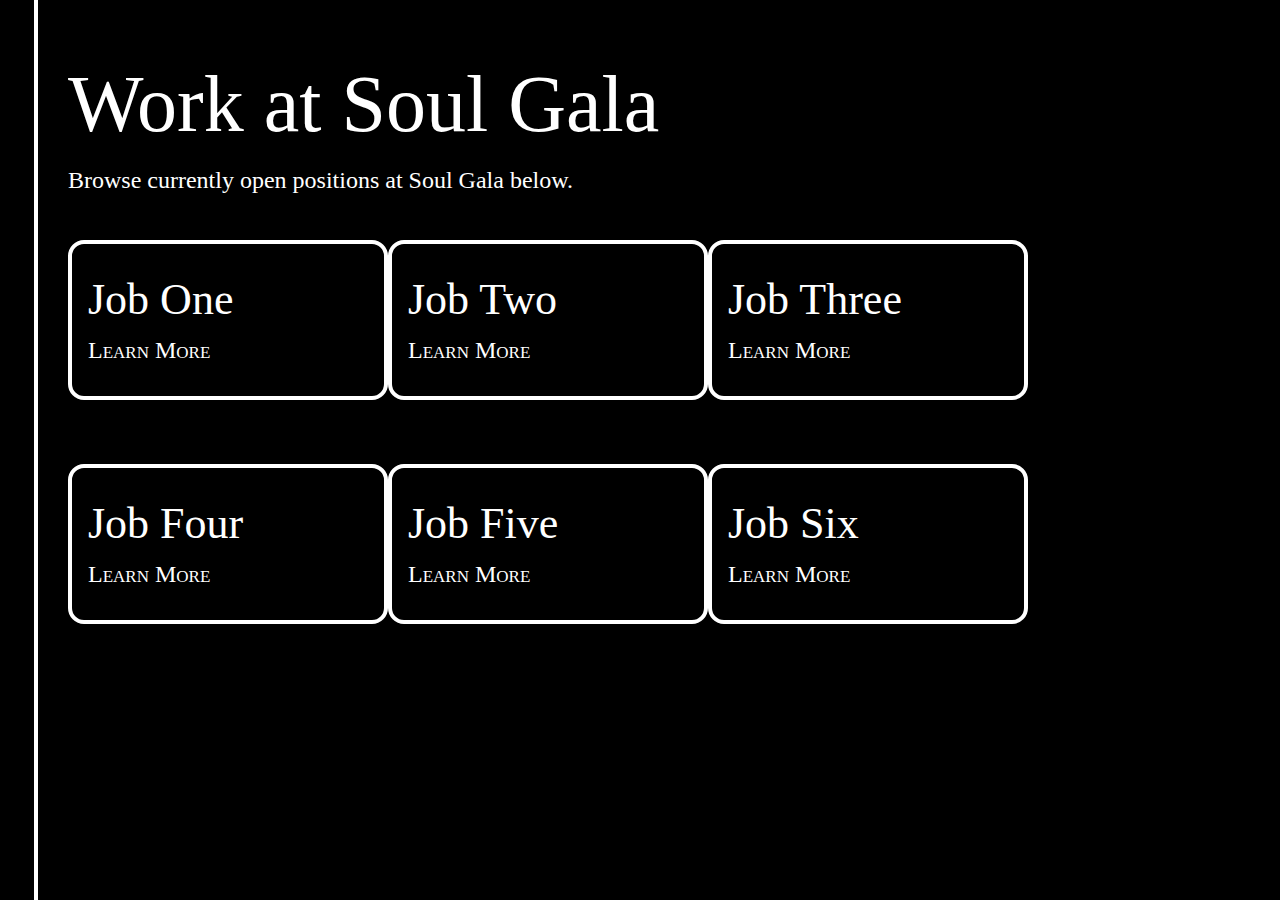
<file: index.html>
<!DOCTYPE html>
<html lang="en">
<head>
    <meta charset="UTF-8">
    <meta name="viewport" content="width=device-width, initial-scale=1.0">
    <title>Soul Gala Careers</title>
    <link rel="stylesheet" href="style.css" type="text/css">
</head>
<body id="careers-page">
    <main>
        <h1>Work at Soul Gala</h1>
        <h3><i>Browse currently open positions at Soul Gala below.</i></h3>
        <div class="careers-section">
            <a href="jobe-one.html">
                <div class="career-box" id="j1">
                    <h2>Job One</h2>
                    <h3 class="lm">Learn More</h3>
                </div>
            </a>
            <div class="career-box" id="j2">
                <h2>Job Two</h2>
                <h3 class="lm">Learn More</h3>
            </div>
            <div class="career-box" id="j3">
                <h2>Job Three</h2>
                <h3 class="lm">Learn More</h3>
            </div>
            <div class="career-box" id="j4">
                <h2>Job Four</h2>
                <h3 class="lm">Learn More</h3>
            </div>
            <div class="career-box" id="j5">
                <h2>Job Five</h2>
                <h3 class="lm">Learn More</h3>
            </div>
            <div class="career-box" id="j6">
                <h2>Job Six</h2>
                <h3 class="lm">Learn More</h3>
            </div>
        </div>
    </main>
</body>
</html>
</file>
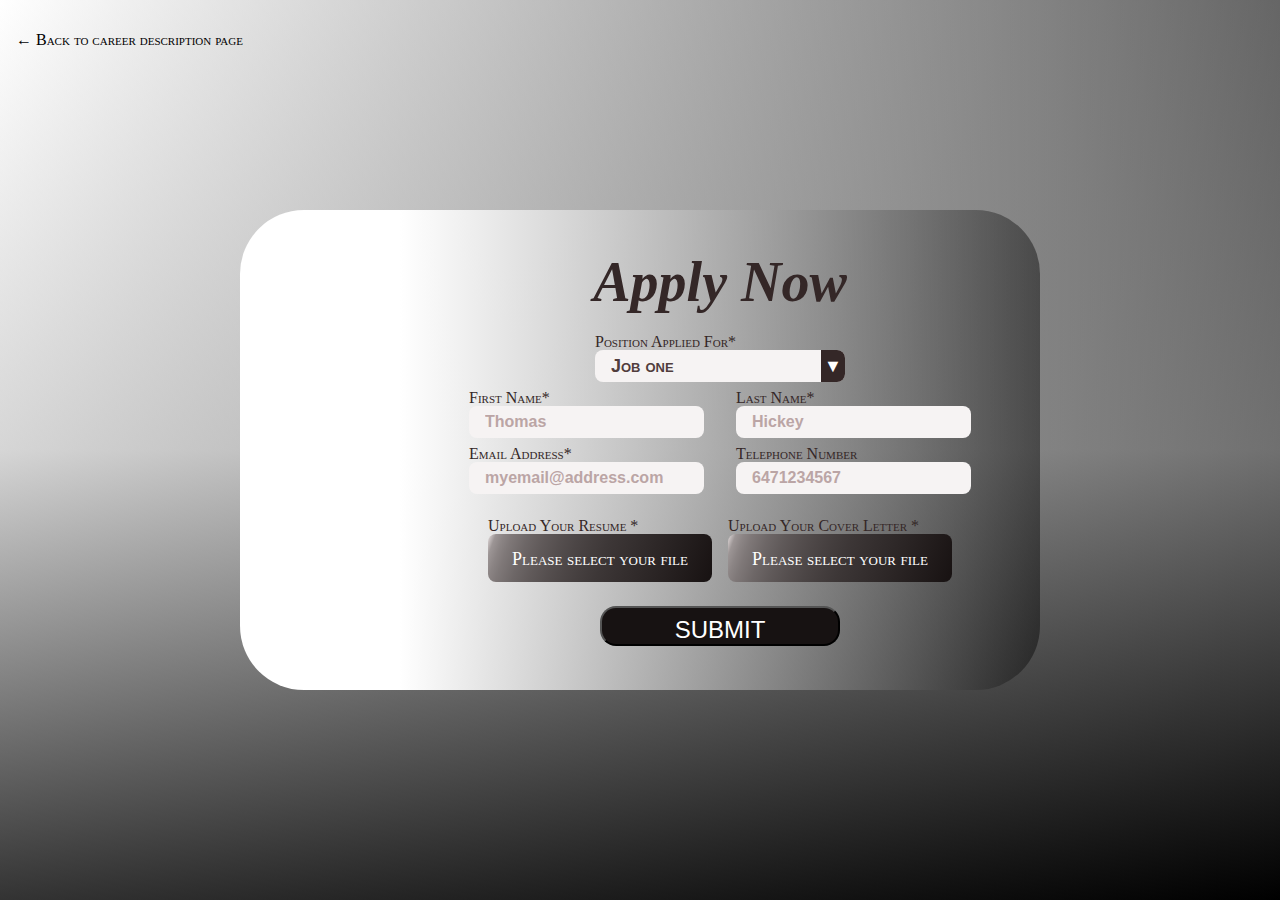
<file: apply-career.html>
<!DOCTYPE html>
<html lang="en">
<head>
    <meta charset="UTF-8">
    <meta name="viewport" content="width=device-width, initial-scale=1.0">
    <title>Apply - Soul Gala</title>
    <link rel="stylesheet" href="style.css" type="text/css">
</head>
<body class="career-apply-page">
    <main>
        <a href="jobe-one.html" class="back-button">&#x2190 Back to career description page</a>
        <div class="form-container">
            <div id="left-image"></div>
            <form method="post" enctype="multipart/form-data" id="career-application-form">
                <h1>Apply Now</h1>
                    <div id="fs1">
                        <label for="position">Position Applied For*</label><br>
                        <div class="select-container">
                            <select name="Position" class="select-box" id="position" required>
                                <option value="j1">Job one</option>
                                <option value="j2">Job two</option>
                                <option value="j3">Job three</option>
                                <option value="j4">Job four</option>
                                <option value="j5">Job five</option>
                                <option value="j6">Job six</option>
                            </select>
                            <div class="select-arrow">&#9660</div>
                        </div>
                    </div>
                <div id="fs2">
                    <div>
                        <label for="first-name">First Name*</label><br>
                        <input type="text" name="First Name" id="first-name" placeholder="Thomas" required>
                    </div>
                    <div>
                        <label for="last-name">Last Name*</label><br>
                        <input type="text" name="Last Name" id="last-name" placeholder="Hickey" required>
                    </div>
                    <div>
                        <label for="email-ad">Email Address*</label><br>
                        <input type="email" name="Email Address" id="email-ad" placeholder="myemail@address.com" required>
                    </div>
                    <div>
                        <label for="tel-number">Telephone Number</label><br>
                        <input type="tel" name="Telephone Number" id="tel-number" placeholder="6471234567">
                    </div>
                </div>
                <div id="fs3">
                    <div class="upload-area">
                        <label for="resume-upload">Upload Your Resume *</label>
                        <input type="file" name="resume-upload" id="resume-upload" required="required" aria-label="Resume file upload button">
                        <div class="file-upload">
                            <div class="default">Please select your file</div>
                            <div class="upload-success">File has uploaded</div>
                        </div>
                    </div>
                    <div class="upload-area">
                        <label for="cover-upload">Upload Your Cover Letter *</label>
                        <input type="file" name="cover-upload" id="cover-upload" required="required" aria-label="Cover letter file upload button">
                        <div class="file-upload">
                            <div class="default">Please select your file</div>
                            <div class="upload-success">File has uploaded</div>
                        </div>
                    </div>
                </div>
                <button type="submit" value="submit">Submit</button>
            </form>
        </div>
    </main>
</body>
</html>
</file>
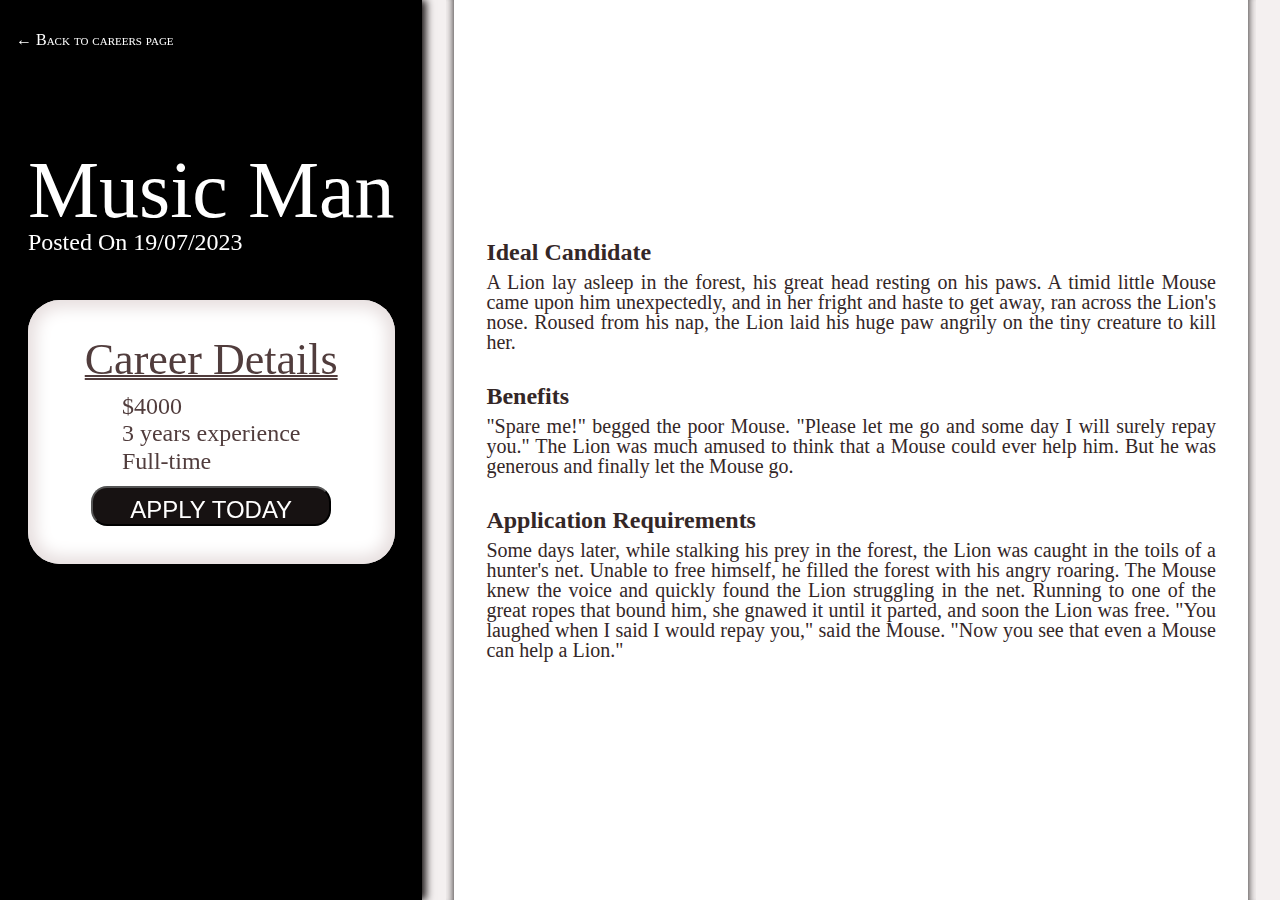
<file: jobe-one.html>
<!DOCTYPE html>
<html lang="en">
<head>
    <meta charset="UTF-8">
    <meta name="viewport" content="width=device-width, initial-scale=1.0">
    <title>Job One</title>
    <link rel="stylesheet" href="style.css">
</head>
<body class="career-info-page">
    <main>
        <div class="career-info-left">
            <a href="index.html" class="back-button">&#x2190 Back to careers page</a>
            <div class="left-title">
                <h1>Music Man</h1>
                <h3>Posted On 19/07/2023</h3>
            </div>
            <div class="career-details-container">
                <h2>Career Details</h2>
                <ul>
                    <li><h3>$4000</h3></li>
                    <li><h3>3 years experience</h3></li>
                    <li><h3>Full-time</h3></li>
                </ul>
                <button id="apply-button"><a href="apply-career.html">Apply today</a></button>
            </div>
        </div>
        <div class="career-info-right">
            <div id="right-text">
                <div class="right-section">
                    <h3>Ideal Candidate</h3>
                    <p>A Lion lay asleep in the forest, his great head resting on his paws. A timid little Mouse came upon him unexpectedly, and in her fright and haste to get away, ran across the Lion's nose. Roused from his nap, the Lion laid his huge paw angrily on the tiny creature to kill her.</p>    
                </div>
                <div class="right-section">
                    <h3>Benefits</h3>
                    <p>"Spare me!" begged the poor Mouse. "Please let me go and some day I will surely repay you." The Lion was much amused to think that a Mouse could ever help him. But he was generous and finally let the Mouse go.</p>    
                </div>
                <div class="right-section">
                    <h3>Application Requirements</h3>
                    <p>Some days later, while stalking his prey in the forest, the Lion was caught in the toils of a hunter's net. Unable to free himself, he filled the forest with his angry roaring. The Mouse knew the voice and quickly found the Lion struggling in the net. Running to one of the great ropes that bound him, she gnawed it until it parted, and soon the Lion was free. "You laughed when I said I would repay you," said the Mouse. "Now you see that even a Mouse can help a Lion."</p>    
                </div>
            </div>
        </div>
    </main>
</body>
</html>
</file>
<file: style.css>
/* http://meyerweb.com/eric/tools/css/reset/ 
   v2.0 | 20110126
   License: none (public domain)
*/

html, body, div, span, applet, object, iframe,
h1, h2, h3, h4, h5, h6, p, blockquote, pre,
a, abbr, acronym, address, big, cite, code,
del, dfn, em, img, ins, kbd, q, s, samp,
small, strike, strong, sub, sup, tt, var,
b, u, i, center,
dl, dt, dd, ol, ul, li,
fieldset, form, label, legend,
table, caption, tbody, tfoot, thead, tr, th, td,
article, aside, canvas, details, embed, 
figure, figcaption, footer, header, hgroup, 
menu, nav, output, ruby, section, summary,
time, mark, audio, video {
	margin: 0;
	padding: 0;
	border: 0;
	font-size: 100%;
	font: inherit;
	vertical-align: baseline;
}
/* HTML5 display-role reset for older browsers */
article, aside, details, figcaption, figure, 
footer, header, hgroup, menu, nav, section {
	display: block;
}
body {
	line-height: 1;
}
ol, ul {
	list-style: none;
}
blockquote, q {
	quotes: none;
}
blockquote:before, blockquote:after,
q:before, q:after {
	content: '';
	content: none;
}
table {
	border-collapse: collapse;
	border-spacing: 0;
}

/*Careers Page*/

#careers-page {
	height: 100vh;
	background-color: black;
	color: white;
	padding: 0 34px;
}

#careers-page main {
	box-sizing: border-box;
	height: 100%;
	padding: 64px 30px;
	border-left: 4px solid white;
}

h1 {
	font-size: 80px;
}

#careers-page h1 {
	margin-bottom: 24px;
}

h2 {
	font-size: 44px;
}

h3 {
	font-size: 24px;
}

.careers-section {
	width: 80%;
	margin-top: 48px;
	display: grid;
	grid-template: repeat(2, 1fr) / repeat(3, 1fr);
	gap: 64px 0px;
}

a {
	color: inherit;
	text-decoration: inherit;
}

.career-box {
	box-sizing: border-box;
	width: 320px;
	height: 160px;
	padding: 16px;
	border: 4px solid white;
	border-radius: 16px;
	display: flex;
	flex-direction: column;
	justify-content: center;
	gap: 16px;
	transition: 500ms;
}

.career-box:hover {
	background-color: hsl(0, 14%, 89%);
	color: hsl(0, 14%, 28%);
	cursor: pointer;
}

.lm {
	font-variant: small-caps;
}

/*Career Info Page*/

.career-info-page {
	width: 100vw;
}

.career-info-page main {
	width: 100%;
	display: flex;
	justify-content: space-between;
}

.career-info-left {
	box-sizing: border-box;
	height: 100vh;
	width: 33%;
	background-color: black;
	color: white;
	display: grid;
	justify-content: center;
	grid-template-rows: 1fr 1fr 50% 1fr;
	gap: 32px;
	position: fixed;
	box-shadow: 4px 0 8px hsl(0, 14%, 8%);
}

.back-button {
	position: absolute;
	top: 32px;
	left: 16px;
	font-variant: small-caps; 
}

.back-button:hover {
	text-shadow: 0 0 4px white;
}

.left-title {
	text-align: left;
	grid-row-start: 2;
}

.career-details-container {
	min-height: fit-content;
	height: 200px;
	grid-row-start: 3;
	border-radius: 32px;
	background-color: white;
	color: hsl(0, 14%, 28%);
	padding: 32px 32px;
	display: flex;
	flex-direction: column;
	justify-content: space-around;
	align-items: center;
	box-shadow: 0 0 16px 8px hsl(0, 14%, 89%) inset;
}

.career-details-container h2 {
	text-decoration: underline double 2px;
}

.career-details-container li {
	line-height: 170%;
}

button {
	height: 40px;
	width: 240px;
	padding: 8px;
	font-size: 24px;
	border-radius: 16px;
	text-transform:uppercase;
	background-color: hsl(0, 14%, 8%);
	color: white;
	transition: 250ms;
}

button:hover {
	background-color: hsl(280, 73%, 56%);
	cursor: pointer;
}

button:active {
	background-color: hsl(280, 73%, 76%);
}

.career-info-right {
	background-color: hsl(0, 14%, 95%);
	color: hsl(0, 14%, 18%);
	box-sizing: border-box;
	height: 100vh;
	width: 67%;
	margin-left: 33%;
	padding: 0 32px;
}

#right-text {
	background-color: white;
	display: flex;
	flex-direction: column;
	justify-content: center;
	gap: 32px;
	height: 100%;
	padding: 0 32px;
	position: relative;
}

#right-text:before, #right-text:after {
	content: " ";
	height: 100%;
	position: absolute;
	top: 0;
	width: 8px;
  }

#right-text:before {
	box-shadow: -8px 0 8px -8px hsl(0, 14%, 8%) inset;
	left: -8px;
}

#right-text:after {
	box-shadow: 8px 0 8px -8px hsl(0, 14%, 8%) inset;
	right: -8px;
}

.right-section {
	text-align: justify;
}

.career-info-right h3 {
	font-weight: bold;
	margin-bottom: 8px;
}

.career-info-right p {
	font-size: 20px;
}

/*Career Application Form Page*/

.career-apply-page {
	height: 100vh;
	background: linear-gradient(hsla(0, 0%, 100%, 40%), hsla(0, 0%, 73%, 60%), hsla(0, 0%, 0%, 80%)), linear-gradient(270deg,black, white);
}

.career-apply-page main {
	box-sizing: border-box;
	height: 100%;
	width: 100%;
	display: flex;
	align-items: center;
	justify-content: center;
}

.form-container {
	height: 480px;
	width: 800px;
	border-radius: 64px;
	display: grid;
	grid-template-columns: 1fr 4fr;
	background: linear-gradient(90deg, hsla(0,0%,100%,100%) 20%, hsla(0,0%,0%,44%));
}

#career-application-form {
	height: 100%;
	display: flex;
	flex-direction: column;
	align-items: center;
	justify-content: center;
	gap: 24px;
}

#career-application-form h1 {
	font-size: 56px;
	font-style: italic;
	color: hsl(0, 14%, 18%);
	font-weight: bold;
}

label {
	font-variant: small-caps;
	color: hsl(0, 14%, 18%);
}

#fs1 {
	min-width: 250px;
	height: 32px;
}

.select-container {
	position: relative;
	width: 100%;
	height: 100%;
	display: flex;
}

.select-box {
	border: none;
	appearance: none;
	padding: 0 32px 0 16px;
	width: 100%;
	height: 100%;
	background-color: hsl(0, 14%, 96%);
	color: hsl(0, 14%, 28%);
	font-size: 18px;
	font-weight: 600;
	font-variant: small-caps;
	border-radius: 8px;
	cursor: pointer;
}

.select-arrow {
	height: 100%;
	width: 24px;
	position: absolute;
	right: 0;
	display: flex;
	align-items: center;
	justify-content: center;
	background-color: hsl(0, 14%, 18%);
	color: white;
	border-radius: 0 8px 8px 0;
	font-size: 18px;
	pointer-events: none;
}


#fs2{
	display: grid;
	grid-template: 1fr 1fr / 1fr 1fr;
	gap: 8px 32px;
	justify-items: center;
	align-items: center;
}

#fs2 input {
	border: none;
	box-sizing: border-box;
	width: 100%;
	height: 32px;
	padding: 0 0 0 16px;
	background-color: hsl(0, 14%, 96%);
	color: hsl(0, 14%, 28%);
	border-radius: 8px;
	font-size: 16px;
	font-weight: 600;
}

#fs2 input:focus {
	border: none;
	outline: none;
	background-color: hsl(0, 14%, 89%);
}

#fs2 input::placeholder {
	color: hsl(0, 14%, 69%);
}

#fs3{
	display: grid;
	grid-template-columns: repeat(2, 1fr);
	gap: 16px;
	justify-items: center;
	align-items: center;
}	

.upload-area {
	position: relative;
}

input[type=file] {
	position: absolute;
	width: 100%;
	height: 100%;
	top: 0;
	left: 0;
	cursor: pointer;
	opacity: 0;
}

.file-upload {
	box-sizing: border-box;
	height: 48px;
	width: 224px;
	padding: 16px;
	background: linear-gradient(110deg, hsl(0, 14%, 89%), 10%, hsl(0, 14%, 8%));
	border-radius: 8px;
	text-align: center;
}

.default {
	font-variant: small-caps;
	color: white;
	font-size: 18px;
}

.upload-success {
	display: none;
}

input[type=file]:valid + .file-upload {

	background: linear-gradient(110deg, hsl(280, 73%, 86%), 10%, hsl(280, 73%, 56%));
	
	.upload-success {
		display: inline-block;
		font-variant: small-caps;
		color: white;
		font-size: 18px;
	}

	.default {
		display: none;
	}
}
</file>
